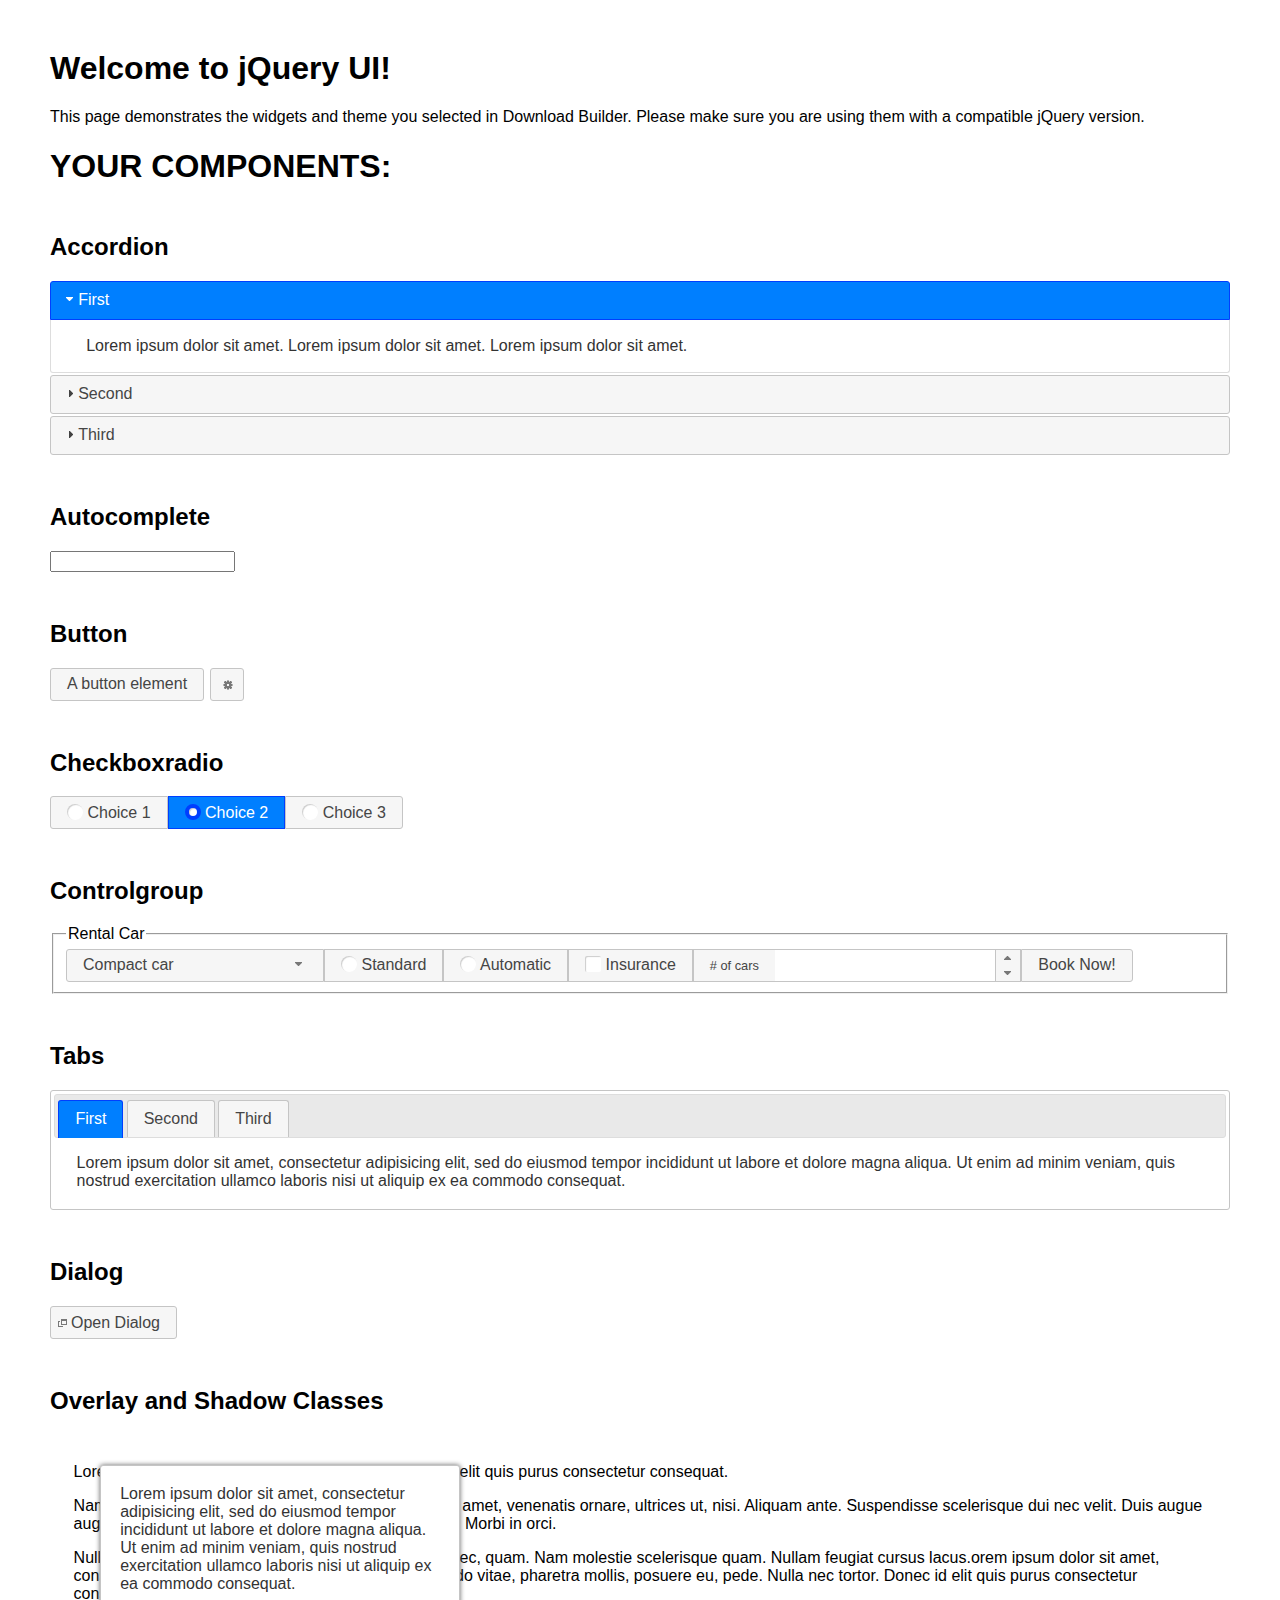
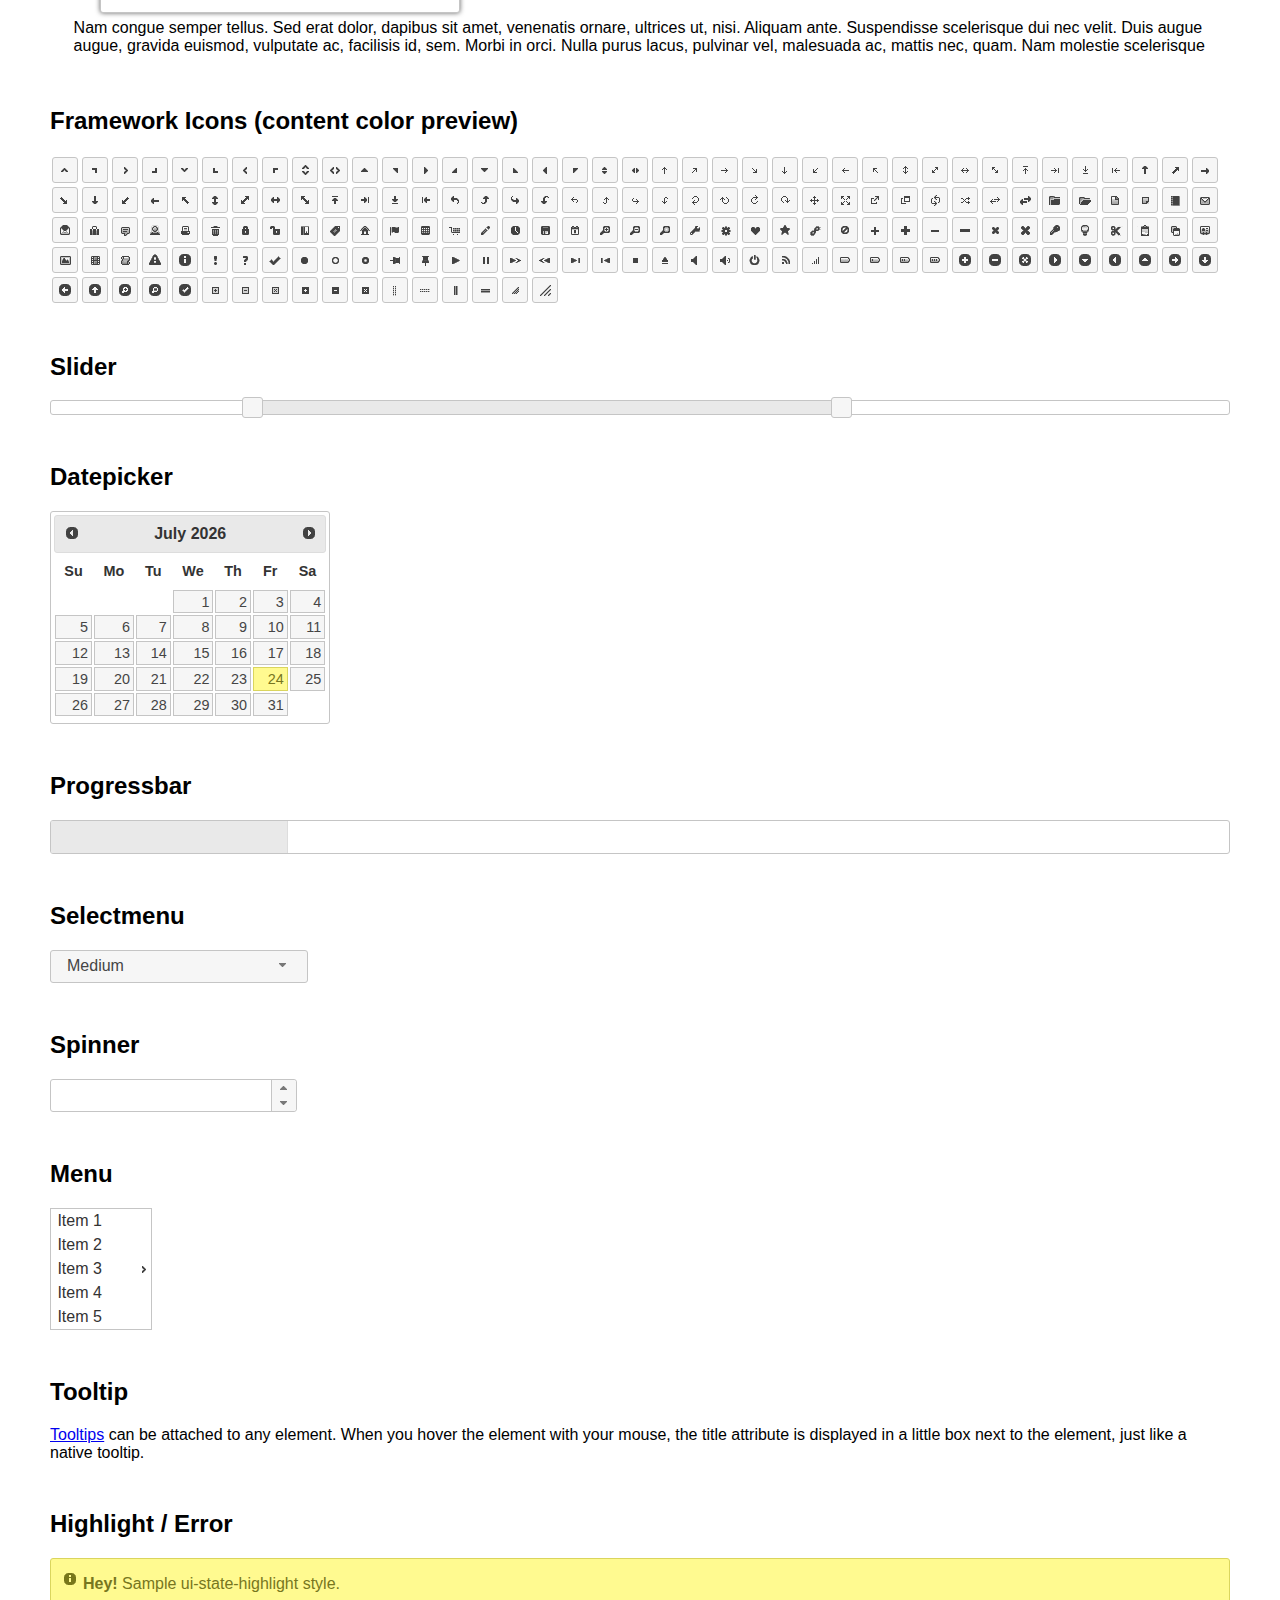
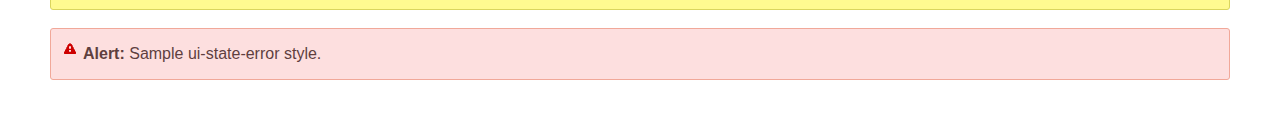
<file: js/jquery-ui-1.13.1/index.html>
<!doctype html>
<html lang="us">
<head>
	<meta charset="utf-8">
	<title>jQuery UI Example Page</title>
	<link href="jquery-ui.css" rel="stylesheet">
	<style>
	body{
		font-family: "Trebuchet MS", sans-serif;
		margin: 50px;
	}
	.demoHeaders {
		margin-top: 2em;
	}
	#dialog-link {
		padding: .4em 1em .4em 20px;
		text-decoration: none;
		position: relative;
	}
	#dialog-link span.ui-icon {
		margin: 0 5px 0 0;
		position: absolute;
		left: .2em;
		top: 50%;
		margin-top: -8px;
	}
	#icons {
		margin: 0;
		padding: 0;
	}
	#icons li {
		margin: 2px;
		position: relative;
		padding: 4px 0;
		cursor: pointer;
		float: left;
		list-style: none;
	}
	#icons span.ui-icon {
		float: left;
		margin: 0 4px;
	}
	.fakewindowcontain .ui-widget-overlay {
		position: absolute;
	}
	select {
		width: 200px;
	}
	</style>
</head>
<body>

<h1>Welcome to jQuery UI!</h1>

<div class="ui-widget">
	<p>This page demonstrates the widgets and theme you selected in Download Builder. Please make sure you are using them with a compatible jQuery version.</p>
</div>

<h1>YOUR COMPONENTS:</h1>

<!-- Accordion -->
<h2 class="demoHeaders">Accordion</h2>
<div id="accordion">
	<h3>First</h3>
	<div>Lorem ipsum dolor sit amet. Lorem ipsum dolor sit amet. Lorem ipsum dolor sit amet.</div>
	<h3>Second</h3>
	<div>Phasellus mattis tincidunt nibh.</div>
	<h3>Third</h3>
	<div>Nam dui erat, auctor a, dignissim quis.</div>
</div>

<!-- Autocomplete -->
<h2 class="demoHeaders">Autocomplete</h2>
<div>
	<input id="autocomplete" title="type &quot;a&quot;">
</div>

<!-- Button -->
<h2 class="demoHeaders">Button</h2>
<button id="button">A button element</button>
<button id="button-icon">An icon-only button</button>

<!-- Checkboxradio -->
<h2 class="demoHeaders">Checkboxradio</h2>
<form style="margin-top: 1em;">
	<div id="radioset">
		<input type="radio" id="radio1" name="radio"><label for="radio1">Choice 1</label>
		<input type="radio" id="radio2" name="radio" checked="checked"><label for="radio2">Choice 2</label>
		<input type="radio" id="radio3" name="radio"><label for="radio3">Choice 3</label>
	</div>
</form>

<!-- Controlgroup -->
<h2 class="demoHeaders">Controlgroup</h2>
<fieldset>
	<legend>Rental Car</legend>
	<div id="controlgroup">
		<select id="car-type">
			<option>Compact car</option>
			<option>Midsize car</option>
			<option>Full size car</option>
			<option>SUV</option>
			<option>Luxury</option>
			<option>Truck</option>
			<option>Van</option>
		</select>
		<label for="transmission-standard">Standard</label>
		<input type="radio" name="transmission" id="transmission-standard">
		<label for="transmission-automatic">Automatic</label>
		<input type="radio" name="transmission" id="transmission-automatic">
		<label for="insurance">Insurance</label>
		<input type="checkbox" name="insurance" id="insurance">
		<label for="horizontal-spinner" class="ui-controlgroup-label"># of cars</label>
		<input id="horizontal-spinner" class="ui-spinner-input">
		<button>Book Now!</button>
	</div>
</fieldset>

<!-- Tabs -->
<h2 class="demoHeaders">Tabs</h2>
<div id="tabs">
	<ul>
		<li><a href="#tabs-1">First</a></li>
		<li><a href="#tabs-2">Second</a></li>
		<li><a href="#tabs-3">Third</a></li>
	</ul>
	<div id="tabs-1">Lorem ipsum dolor sit amet, consectetur adipisicing elit, sed do eiusmod tempor incididunt ut labore et dolore magna aliqua. Ut enim ad minim veniam, quis nostrud exercitation ullamco laboris nisi ut aliquip ex ea commodo consequat.</div>
	<div id="tabs-2">Phasellus mattis tincidunt nibh. Cras orci urna, blandit id, pretium vel, aliquet ornare, felis. Maecenas scelerisque sem non nisl. Fusce sed lorem in enim dictum bibendum.</div>
	<div id="tabs-3">Nam dui erat, auctor a, dignissim quis, sollicitudin eu, felis. Pellentesque nisi urna, interdum eget, sagittis et, consequat vestibulum, lacus. Mauris porttitor ullamcorper augue.</div>
</div>

<h2 class="demoHeaders">Dialog</h2>
<p>
	<button id="dialog-link" class="ui-button ui-corner-all ui-widget">
		<span class="ui-icon ui-icon-newwin"></span>Open Dialog
	</button>
</p>

<h2 class="demoHeaders">Overlay and Shadow Classes</h2>
<div style="position: relative; width: 96%; height: 200px; padding:1% 2%; overflow:hidden;" class="fakewindowcontain">
	<p>Lorem ipsum dolor sit amet,  Nulla nec tortor. Donec id elit quis purus consectetur consequat. </p><p>Nam congue semper tellus. Sed erat dolor, dapibus sit amet, venenatis ornare, ultrices ut, nisi. Aliquam ante. Suspendisse scelerisque dui nec velit. Duis augue augue, gravida euismod, vulputate ac, facilisis id, sem. Morbi in orci. </p><p>Nulla purus lacus, pulvinar vel, malesuada ac, mattis nec, quam. Nam molestie scelerisque quam. Nullam feugiat cursus lacus.orem ipsum dolor sit amet, consectetur adipiscing elit. Donec libero risus, commodo vitae, pharetra mollis, posuere eu, pede. Nulla nec tortor. Donec id elit quis purus consectetur consequat. </p><p>Nam congue semper tellus. Sed erat dolor, dapibus sit amet, venenatis ornare, ultrices ut, nisi. Aliquam ante. Suspendisse scelerisque dui nec velit. Duis augue augue, gravida euismod, vulputate ac, facilisis id, sem. Morbi in orci. Nulla purus lacus, pulvinar vel, malesuada ac, mattis nec, quam. Nam molestie scelerisque quam. </p><p>Nullam feugiat cursus lacus.orem ipsum dolor sit amet, consectetur adipiscing elit. Donec libero risus, commodo vitae, pharetra mollis, posuere eu, pede. Nulla nec tortor. Donec id elit quis purus consectetur consequat. Nam congue semper tellus. Sed erat dolor, dapibus sit amet, venenatis ornare, ultrices ut, nisi. Aliquam ante. </p><p>Suspendisse scelerisque dui nec velit. Duis augue augue, gravida euismod, vulputate ac, facilisis id, sem. Morbi in orci. Nulla purus lacus, pulvinar vel, malesuada ac, mattis nec, quam. Nam molestie scelerisque quam. Nullam feugiat cursus lacus.orem ipsum dolor sit amet, consectetur adipiscing elit. Donec libero risus, commodo vitae, pharetra mollis, posuere eu, pede. Nulla nec tortor. Donec id elit quis purus consectetur consequat. Nam congue semper tellus. Sed erat dolor, dapibus sit amet, venenatis ornare, ultrices ut, nisi. </p>

	<!-- ui-dialog -->
	<div class="ui-widget-overlay ui-front"></div>
	<div style="position: absolute; width: 320px; left: 50px; top: 30px; padding: 1.2em" class="ui-widget ui-front ui-widget-content ui-corner-all ui-widget-shadow">
		Lorem ipsum dolor sit amet, consectetur adipisicing elit, sed do eiusmod tempor incididunt ut labore et dolore magna aliqua. Ut enim ad minim veniam, quis nostrud exercitation ullamco laboris nisi ut aliquip ex ea commodo consequat.
	</div>

</div>

<!-- ui-dialog -->
<div id="dialog" title="Dialog Title">
	<p>Lorem ipsum dolor sit amet, consectetur adipisicing elit, sed do eiusmod tempor incididunt ut labore et dolore magna aliqua. Ut enim ad minim veniam, quis nostrud exercitation ullamco laboris nisi ut aliquip ex ea commodo consequat.</p>
</div>


<h2 class="demoHeaders">Framework Icons (content color preview)</h2>
<ul id="icons" class="ui-widget ui-helper-clearfix">
	<li class="ui-state-default ui-corner-all" title=".ui-icon-caret-1-n"><span class="ui-icon ui-icon-caret-1-n"></span></li>
	<li class="ui-state-default ui-corner-all" title=".ui-icon-caret-1-ne"><span class="ui-icon ui-icon-caret-1-ne"></span></li>
	<li class="ui-state-default ui-corner-all" title=".ui-icon-caret-1-e"><span class="ui-icon ui-icon-caret-1-e"></span></li>
	<li class="ui-state-default ui-corner-all" title=".ui-icon-caret-1-se"><span class="ui-icon ui-icon-caret-1-se"></span></li>
	<li class="ui-state-default ui-corner-all" title=".ui-icon-caret-1-s"><span class="ui-icon ui-icon-caret-1-s"></span></li>
	<li class="ui-state-default ui-corner-all" title=".ui-icon-caret-1-sw"><span class="ui-icon ui-icon-caret-1-sw"></span></li>
	<li class="ui-state-default ui-corner-all" title=".ui-icon-caret-1-w"><span class="ui-icon ui-icon-caret-1-w"></span></li>
	<li class="ui-state-default ui-corner-all" title=".ui-icon-caret-1-nw"><span class="ui-icon ui-icon-caret-1-nw"></span></li>
	<li class="ui-state-default ui-corner-all" title=".ui-icon-caret-2-n-s"><span class="ui-icon ui-icon-caret-2-n-s"></span></li>
	<li class="ui-state-default ui-corner-all" title=".ui-icon-caret-2-e-w"><span class="ui-icon ui-icon-caret-2-e-w"></span></li>
	<li class="ui-state-default ui-corner-all" title=".ui-icon-triangle-1-n"><span class="ui-icon ui-icon-triangle-1-n"></span></li>
	<li class="ui-state-default ui-corner-all" title=".ui-icon-triangle-1-ne"><span class="ui-icon ui-icon-triangle-1-ne"></span></li>
	<li class="ui-state-default ui-corner-all" title=".ui-icon-triangle-1-e"><span class="ui-icon ui-icon-triangle-1-e"></span></li>
	<li class="ui-state-default ui-corner-all" title=".ui-icon-triangle-1-se"><span class="ui-icon ui-icon-triangle-1-se"></span></li>
	<li class="ui-state-default ui-corner-all" title=".ui-icon-triangle-1-s"><span class="ui-icon ui-icon-triangle-1-s"></span></li>
	<li class="ui-state-default ui-corner-all" title=".ui-icon-triangle-1-sw"><span class="ui-icon ui-icon-triangle-1-sw"></span></li>
	<li class="ui-state-default ui-corner-all" title=".ui-icon-triangle-1-w"><span class="ui-icon ui-icon-triangle-1-w"></span></li>
	<li class="ui-state-default ui-corner-all" title=".ui-icon-triangle-1-nw"><span class="ui-icon ui-icon-triangle-1-nw"></span></li>
	<li class="ui-state-default ui-corner-all" title=".ui-icon-triangle-2-n-s"><span class="ui-icon ui-icon-triangle-2-n-s"></span></li>
	<li class="ui-state-default ui-corner-all" title=".ui-icon-triangle-2-e-w"><span class="ui-icon ui-icon-triangle-2-e-w"></span></li>
	<li class="ui-state-default ui-corner-all" title=".ui-icon-arrow-1-n"><span class="ui-icon ui-icon-arrow-1-n"></span></li>
	<li class="ui-state-default ui-corner-all" title=".ui-icon-arrow-1-ne"><span class="ui-icon ui-icon-arrow-1-ne"></span></li>
	<li class="ui-state-default ui-corner-all" title=".ui-icon-arrow-1-e"><span class="ui-icon ui-icon-arrow-1-e"></span></li>
	<li class="ui-state-default ui-corner-all" title=".ui-icon-arrow-1-se"><span class="ui-icon ui-icon-arrow-1-se"></span></li>
	<li class="ui-state-default ui-corner-all" title=".ui-icon-arrow-1-s"><span class="ui-icon ui-icon-arrow-1-s"></span></li>
	<li class="ui-state-default ui-corner-all" title=".ui-icon-arrow-1-sw"><span class="ui-icon ui-icon-arrow-1-sw"></span></li>
	<li class="ui-state-default ui-corner-all" title=".ui-icon-arrow-1-w"><span class="ui-icon ui-icon-arrow-1-w"></span></li>
	<li class="ui-state-default ui-corner-all" title=".ui-icon-arrow-1-nw"><span class="ui-icon ui-icon-arrow-1-nw"></span></li>
	<li class="ui-state-default ui-corner-all" title=".ui-icon-arrow-2-n-s"><span class="ui-icon ui-icon-arrow-2-n-s"></span></li>
	<li class="ui-state-default ui-corner-all" title=".ui-icon-arrow-2-ne-sw"><span class="ui-icon ui-icon-arrow-2-ne-sw"></span></li>
	<li class="ui-state-default ui-corner-all" title=".ui-icon-arrow-2-e-w"><span class="ui-icon ui-icon-arrow-2-e-w"></span></li>
	<li class="ui-state-default ui-corner-all" title=".ui-icon-arrow-2-se-nw"><span class="ui-icon ui-icon-arrow-2-se-nw"></span></li>
	<li class="ui-state-default ui-corner-all" title=".ui-icon-arrowstop-1-n"><span class="ui-icon ui-icon-arrowstop-1-n"></span></li>
	<li class="ui-state-default ui-corner-all" title=".ui-icon-arrowstop-1-e"><span class="ui-icon ui-icon-arrowstop-1-e"></span></li>
	<li class="ui-state-default ui-corner-all" title=".ui-icon-arrowstop-1-s"><span class="ui-icon ui-icon-arrowstop-1-s"></span></li>
	<li class="ui-state-default ui-corner-all" title=".ui-icon-arrowstop-1-w"><span class="ui-icon ui-icon-arrowstop-1-w"></span></li>
	<li class="ui-state-default ui-corner-all" title=".ui-icon-arrowthick-1-n"><span class="ui-icon ui-icon-arrowthick-1-n"></span></li>
	<li class="ui-state-default ui-corner-all" title=".ui-icon-arrowthick-1-ne"><span class="ui-icon ui-icon-arrowthick-1-ne"></span></li>
	<li class="ui-state-default ui-corner-all" title=".ui-icon-arrowthick-1-e"><span class="ui-icon ui-icon-arrowthick-1-e"></span></li>
	<li class="ui-state-default ui-corner-all" title=".ui-icon-arrowthick-1-se"><span class="ui-icon ui-icon-arrowthick-1-se"></span></li>
	<li class="ui-state-default ui-corner-all" title=".ui-icon-arrowthick-1-s"><span class="ui-icon ui-icon-arrowthick-1-s"></span></li>
	<li class="ui-state-default ui-corner-all" title=".ui-icon-arrowthick-1-sw"><span class="ui-icon ui-icon-arrowthick-1-sw"></span></li>
	<li class="ui-state-default ui-corner-all" title=".ui-icon-arrowthick-1-w"><span class="ui-icon ui-icon-arrowthick-1-w"></span></li>
	<li class="ui-state-default ui-corner-all" title=".ui-icon-arrowthick-1-nw"><span class="ui-icon ui-icon-arrowthick-1-nw"></span></li>
	<li class="ui-state-default ui-corner-all" title=".ui-icon-arrowthick-2-n-s"><span class="ui-icon ui-icon-arrowthick-2-n-s"></span></li>
	<li class="ui-state-default ui-corner-all" title=".ui-icon-arrowthick-2-ne-sw"><span class="ui-icon ui-icon-arrowthick-2-ne-sw"></span></li>
	<li class="ui-state-default ui-corner-all" title=".ui-icon-arrowthick-2-e-w"><span class="ui-icon ui-icon-arrowthick-2-e-w"></span></li>
	<li class="ui-state-default ui-corner-all" title=".ui-icon-arrowthick-2-se-nw"><span class="ui-icon ui-icon-arrowthick-2-se-nw"></span></li>
	<li class="ui-state-default ui-corner-all" title=".ui-icon-arrowthickstop-1-n"><span class="ui-icon ui-icon-arrowthickstop-1-n"></span></li>
	<li class="ui-state-default ui-corner-all" title=".ui-icon-arrowthickstop-1-e"><span class="ui-icon ui-icon-arrowthickstop-1-e"></span></li>
	<li class="ui-state-default ui-corner-all" title=".ui-icon-arrowthickstop-1-s"><span class="ui-icon ui-icon-arrowthickstop-1-s"></span></li>
	<li class="ui-state-default ui-corner-all" title=".ui-icon-arrowthickstop-1-w"><span class="ui-icon ui-icon-arrowthickstop-1-w"></span></li>
	<li class="ui-state-default ui-corner-all" title=".ui-icon-arrowreturnthick-1-w"><span class="ui-icon ui-icon-arrowreturnthick-1-w"></span></li>
	<li class="ui-state-default ui-corner-all" title=".ui-icon-arrowreturnthick-1-n"><span class="ui-icon ui-icon-arrowreturnthick-1-n"></span></li>
	<li class="ui-state-default ui-corner-all" title=".ui-icon-arrowreturnthick-1-e"><span class="ui-icon ui-icon-arrowreturnthick-1-e"></span></li>
	<li class="ui-state-default ui-corner-all" title=".ui-icon-arrowreturnthick-1-s"><span class="ui-icon ui-icon-arrowreturnthick-1-s"></span></li>
	<li class="ui-state-default ui-corner-all" title=".ui-icon-arrowreturn-1-w"><span class="ui-icon ui-icon-arrowreturn-1-w"></span></li>
	<li class="ui-state-default ui-corner-all" title=".ui-icon-arrowreturn-1-n"><span class="ui-icon ui-icon-arrowreturn-1-n"></span></li>
	<li class="ui-state-default ui-corner-all" title=".ui-icon-arrowreturn-1-e"><span class="ui-icon ui-icon-arrowreturn-1-e"></span></li>
	<li class="ui-state-default ui-corner-all" title=".ui-icon-arrowreturn-1-s"><span class="ui-icon ui-icon-arrowreturn-1-s"></span></li>
	<li class="ui-state-default ui-corner-all" title=".ui-icon-arrowrefresh-1-w"><span class="ui-icon ui-icon-arrowrefresh-1-w"></span></li>
	<li class="ui-state-default ui-corner-all" title=".ui-icon-arrowrefresh-1-n"><span class="ui-icon ui-icon-arrowrefresh-1-n"></span></li>
	<li class="ui-state-default ui-corner-all" title=".ui-icon-arrowrefresh-1-e"><span class="ui-icon ui-icon-arrowrefresh-1-e"></span></li>
	<li class="ui-state-default ui-corner-all" title=".ui-icon-arrowrefresh-1-s"><span class="ui-icon ui-icon-arrowrefresh-1-s"></span></li>
	<li class="ui-state-default ui-corner-all" title=".ui-icon-arrow-4"><span class="ui-icon ui-icon-arrow-4"></span></li>
	<li class="ui-state-default ui-corner-all" title=".ui-icon-arrow-4-diag"><span class="ui-icon ui-icon-arrow-4-diag"></span></li>
	<li class="ui-state-default ui-corner-all" title=".ui-icon-extlink"><span class="ui-icon ui-icon-extlink"></span></li>
	<li class="ui-state-default ui-corner-all" title=".ui-icon-newwin"><span class="ui-icon ui-icon-newwin"></span></li>
	<li class="ui-state-default ui-corner-all" title=".ui-icon-refresh"><span class="ui-icon ui-icon-refresh"></span></li>
	<li class="ui-state-default ui-corner-all" title=".ui-icon-shuffle"><span class="ui-icon ui-icon-shuffle"></span></li>
	<li class="ui-state-default ui-corner-all" title=".ui-icon-transfer-e-w"><span class="ui-icon ui-icon-transfer-e-w"></span></li>
	<li class="ui-state-default ui-corner-all" title=".ui-icon-transferthick-e-w"><span class="ui-icon ui-icon-transferthick-e-w"></span></li>
	<li class="ui-state-default ui-corner-all" title=".ui-icon-folder-collapsed"><span class="ui-icon ui-icon-folder-collapsed"></span></li>
	<li class="ui-state-default ui-corner-all" title=".ui-icon-folder-open"><span class="ui-icon ui-icon-folder-open"></span></li>
	<li class="ui-state-default ui-corner-all" title=".ui-icon-document"><span class="ui-icon ui-icon-document"></span></li>
	<li class="ui-state-default ui-corner-all" title=".ui-icon-document-b"><span class="ui-icon ui-icon-document-b"></span></li>
	<li class="ui-state-default ui-corner-all" title=".ui-icon-note"><span class="ui-icon ui-icon-note"></span></li>
	<li class="ui-state-default ui-corner-all" title=".ui-icon-mail-closed"><span class="ui-icon ui-icon-mail-closed"></span></li>
	<li class="ui-state-default ui-corner-all" title=".ui-icon-mail-open"><span class="ui-icon ui-icon-mail-open"></span></li>
	<li class="ui-state-default ui-corner-all" title=".ui-icon-suitcase"><span class="ui-icon ui-icon-suitcase"></span></li>
	<li class="ui-state-default ui-corner-all" title=".ui-icon-comment"><span class="ui-icon ui-icon-comment"></span></li>
	<li class="ui-state-default ui-corner-all" title=".ui-icon-person"><span class="ui-icon ui-icon-person"></span></li>
	<li class="ui-state-default ui-corner-all" title=".ui-icon-print"><span class="ui-icon ui-icon-print"></span></li>
	<li class="ui-state-default ui-corner-all" title=".ui-icon-trash"><span class="ui-icon ui-icon-trash"></span></li>
	<li class="ui-state-default ui-corner-all" title=".ui-icon-locked"><span class="ui-icon ui-icon-locked"></span></li>
	<li class="ui-state-default ui-corner-all" title=".ui-icon-unlocked"><span class="ui-icon ui-icon-unlocked"></span></li>
	<li class="ui-state-default ui-corner-all" title=".ui-icon-bookmark"><span class="ui-icon ui-icon-bookmark"></span></li>
	<li class="ui-state-default ui-corner-all" title=".ui-icon-tag"><span class="ui-icon ui-icon-tag"></span></li>
	<li class="ui-state-default ui-corner-all" title=".ui-icon-home"><span class="ui-icon ui-icon-home"></span></li>
	<li class="ui-state-default ui-corner-all" title=".ui-icon-flag"><span class="ui-icon ui-icon-flag"></span></li>
	<li class="ui-state-default ui-corner-all" title=".ui-icon-calculator"><span class="ui-icon ui-icon-calculator"></span></li>
	<li class="ui-state-default ui-corner-all" title=".ui-icon-cart"><span class="ui-icon ui-icon-cart"></span></li>
	<li class="ui-state-default ui-corner-all" title=".ui-icon-pencil"><span class="ui-icon ui-icon-pencil"></span></li>
	<li class="ui-state-default ui-corner-all" title=".ui-icon-clock"><span class="ui-icon ui-icon-clock"></span></li>
	<li class="ui-state-default ui-corner-all" title=".ui-icon-disk"><span class="ui-icon ui-icon-disk"></span></li>
	<li class="ui-state-default ui-corner-all" title=".ui-icon-calendar"><span class="ui-icon ui-icon-calendar"></span></li>
	<li class="ui-state-default ui-corner-all" title=".ui-icon-zoomin"><span class="ui-icon ui-icon-zoomin"></span></li>
	<li class="ui-state-default ui-corner-all" title=".ui-icon-zoomout"><span class="ui-icon ui-icon-zoomout"></span></li>
	<li class="ui-state-default ui-corner-all" title=".ui-icon-search"><span class="ui-icon ui-icon-search"></span></li>
	<li class="ui-state-default ui-corner-all" title=".ui-icon-wrench"><span class="ui-icon ui-icon-wrench"></span></li>
	<li class="ui-state-default ui-corner-all" title=".ui-icon-gear"><span class="ui-icon ui-icon-gear"></span></li>
	<li class="ui-state-default ui-corner-all" title=".ui-icon-heart"><span class="ui-icon ui-icon-heart"></span></li>
	<li class="ui-state-default ui-corner-all" title=".ui-icon-star"><span class="ui-icon ui-icon-star"></span></li>
	<li class="ui-state-default ui-corner-all" title=".ui-icon-link"><span class="ui-icon ui-icon-link"></span></li>
	<li class="ui-state-default ui-corner-all" title=".ui-icon-cancel"><span class="ui-icon ui-icon-cancel"></span></li>
	<li class="ui-state-default ui-corner-all" title=".ui-icon-plus"><span class="ui-icon ui-icon-plus"></span></li>
	<li class="ui-state-default ui-corner-all" title=".ui-icon-plusthick"><span class="ui-icon ui-icon-plusthick"></span></li>
	<li class="ui-state-default ui-corner-all" title=".ui-icon-minus"><span class="ui-icon ui-icon-minus"></span></li>
	<li class="ui-state-default ui-corner-all" title=".ui-icon-minusthick"><span class="ui-icon ui-icon-minusthick"></span></li>
	<li class="ui-state-default ui-corner-all" title=".ui-icon-close"><span class="ui-icon ui-icon-close"></span></li>
	<li class="ui-state-default ui-corner-all" title=".ui-icon-closethick"><span class="ui-icon ui-icon-closethick"></span></li>
	<li class="ui-state-default ui-corner-all" title=".ui-icon-key"><span class="ui-icon ui-icon-key"></span></li>
	<li class="ui-state-default ui-corner-all" title=".ui-icon-lightbulb"><span class="ui-icon ui-icon-lightbulb"></span></li>
	<li class="ui-state-default ui-corner-all" title=".ui-icon-scissors"><span class="ui-icon ui-icon-scissors"></span></li>
	<li class="ui-state-default ui-corner-all" title=".ui-icon-clipboard"><span class="ui-icon ui-icon-clipboard"></span></li>
	<li class="ui-state-default ui-corner-all" title=".ui-icon-copy"><span class="ui-icon ui-icon-copy"></span></li>
	<li class="ui-state-default ui-corner-all" title=".ui-icon-contact"><span class="ui-icon ui-icon-contact"></span></li>
	<li class="ui-state-default ui-corner-all" title=".ui-icon-image"><span class="ui-icon ui-icon-image"></span></li>
	<li class="ui-state-default ui-corner-all" title=".ui-icon-video"><span class="ui-icon ui-icon-video"></span></li>
	<li class="ui-state-default ui-corner-all" title=".ui-icon-script"><span class="ui-icon ui-icon-script"></span></li>
	<li class="ui-state-default ui-corner-all" title=".ui-icon-alert"><span class="ui-icon ui-icon-alert"></span></li>
	<li class="ui-state-default ui-corner-all" title=".ui-icon-info"><span class="ui-icon ui-icon-info"></span></li>
	<li class="ui-state-default ui-corner-all" title=".ui-icon-notice"><span class="ui-icon ui-icon-notice"></span></li>
	<li class="ui-state-default ui-corner-all" title=".ui-icon-help"><span class="ui-icon ui-icon-help"></span></li>
	<li class="ui-state-default ui-corner-all" title=".ui-icon-check"><span class="ui-icon ui-icon-check"></span></li>
	<li class="ui-state-default ui-corner-all" title=".ui-icon-bullet"><span class="ui-icon ui-icon-bullet"></span></li>
	<li class="ui-state-default ui-corner-all" title=".ui-icon-radio-off"><span class="ui-icon ui-icon-radio-off"></span></li>
	<li class="ui-state-default ui-corner-all" title=".ui-icon-radio-on"><span class="ui-icon ui-icon-radio-on"></span></li>
	<li class="ui-state-default ui-corner-all" title=".ui-icon-pin-w"><span class="ui-icon ui-icon-pin-w"></span></li>
	<li class="ui-state-default ui-corner-all" title=".ui-icon-pin-s"><span class="ui-icon ui-icon-pin-s"></span></li>
	<li class="ui-state-default ui-corner-all" title=".ui-icon-play"><span class="ui-icon ui-icon-play"></span></li>
	<li class="ui-state-default ui-corner-all" title=".ui-icon-pause"><span class="ui-icon ui-icon-pause"></span></li>
	<li class="ui-state-default ui-corner-all" title=".ui-icon-seek-next"><span class="ui-icon ui-icon-seek-next"></span></li>
	<li class="ui-state-default ui-corner-all" title=".ui-icon-seek-prev"><span class="ui-icon ui-icon-seek-prev"></span></li>
	<li class="ui-state-default ui-corner-all" title=".ui-icon-seek-end"><span class="ui-icon ui-icon-seek-end"></span></li>
	<li class="ui-state-default ui-corner-all" title=".ui-icon-seek-first"><span class="ui-icon ui-icon-seek-first"></span></li>
	<li class="ui-state-default ui-corner-all" title=".ui-icon-stop"><span class="ui-icon ui-icon-stop"></span></li>
	<li class="ui-state-default ui-corner-all" title=".ui-icon-eject"><span class="ui-icon ui-icon-eject"></span></li>
	<li class="ui-state-default ui-corner-all" title=".ui-icon-volume-off"><span class="ui-icon ui-icon-volume-off"></span></li>
	<li class="ui-state-default ui-corner-all" title=".ui-icon-volume-on"><span class="ui-icon ui-icon-volume-on"></span></li>
	<li class="ui-state-default ui-corner-all" title=".ui-icon-power"><span class="ui-icon ui-icon-power"></span></li>
	<li class="ui-state-default ui-corner-all" title=".ui-icon-signal-diag"><span class="ui-icon ui-icon-signal-diag"></span></li>
	<li class="ui-state-default ui-corner-all" title=".ui-icon-signal"><span class="ui-icon ui-icon-signal"></span></li>
	<li class="ui-state-default ui-corner-all" title=".ui-icon-battery-0"><span class="ui-icon ui-icon-battery-0"></span></li>
	<li class="ui-state-default ui-corner-all" title=".ui-icon-battery-1"><span class="ui-icon ui-icon-battery-1"></span></li>
	<li class="ui-state-default ui-corner-all" title=".ui-icon-battery-2"><span class="ui-icon ui-icon-battery-2"></span></li>
	<li class="ui-state-default ui-corner-all" title=".ui-icon-battery-3"><span class="ui-icon ui-icon-battery-3"></span></li>
	<li class="ui-state-default ui-corner-all" title=".ui-icon-circle-plus"><span class="ui-icon ui-icon-circle-plus"></span></li>
	<li class="ui-state-default ui-corner-all" title=".ui-icon-circle-minus"><span class="ui-icon ui-icon-circle-minus"></span></li>
	<li class="ui-state-default ui-corner-all" title=".ui-icon-circle-close"><span class="ui-icon ui-icon-circle-close"></span></li>
	<li class="ui-state-default ui-corner-all" title=".ui-icon-circle-triangle-e"><span class="ui-icon ui-icon-circle-triangle-e"></span></li>
	<li class="ui-state-default ui-corner-all" title=".ui-icon-circle-triangle-s"><span class="ui-icon ui-icon-circle-triangle-s"></span></li>
	<li class="ui-state-default ui-corner-all" title=".ui-icon-circle-triangle-w"><span class="ui-icon ui-icon-circle-triangle-w"></span></li>
	<li class="ui-state-default ui-corner-all" title=".ui-icon-circle-triangle-n"><span class="ui-icon ui-icon-circle-triangle-n"></span></li>
	<li class="ui-state-default ui-corner-all" title=".ui-icon-circle-arrow-e"><span class="ui-icon ui-icon-circle-arrow-e"></span></li>
	<li class="ui-state-default ui-corner-all" title=".ui-icon-circle-arrow-s"><span class="ui-icon ui-icon-circle-arrow-s"></span></li>
	<li class="ui-state-default ui-corner-all" title=".ui-icon-circle-arrow-w"><span class="ui-icon ui-icon-circle-arrow-w"></span></li>
	<li class="ui-state-default ui-corner-all" title=".ui-icon-circle-arrow-n"><span class="ui-icon ui-icon-circle-arrow-n"></span></li>
	<li class="ui-state-default ui-corner-all" title=".ui-icon-circle-zoomin"><span class="ui-icon ui-icon-circle-zoomin"></span></li>
	<li class="ui-state-default ui-corner-all" title=".ui-icon-circle-zoomout"><span class="ui-icon ui-icon-circle-zoomout"></span></li>
	<li class="ui-state-default ui-corner-all" title=".ui-icon-circle-check"><span class="ui-icon ui-icon-circle-check"></span></li>
	<li class="ui-state-default ui-corner-all" title=".ui-icon-circlesmall-plus"><span class="ui-icon ui-icon-circlesmall-plus"></span></li>
	<li class="ui-state-default ui-corner-all" title=".ui-icon-circlesmall-minus"><span class="ui-icon ui-icon-circlesmall-minus"></span></li>
	<li class="ui-state-default ui-corner-all" title=".ui-icon-circlesmall-close"><span class="ui-icon ui-icon-circlesmall-close"></span></li>
	<li class="ui-state-default ui-corner-all" title=".ui-icon-squaresmall-plus"><span class="ui-icon ui-icon-squaresmall-plus"></span></li>
	<li class="ui-state-default ui-corner-all" title=".ui-icon-squaresmall-minus"><span class="ui-icon ui-icon-squaresmall-minus"></span></li>
	<li class="ui-state-default ui-corner-all" title=".ui-icon-squaresmall-close"><span class="ui-icon ui-icon-squaresmall-close"></span></li>
	<li class="ui-state-default ui-corner-all" title=".ui-icon-grip-dotted-vertical"><span class="ui-icon ui-icon-grip-dotted-vertical"></span></li>
	<li class="ui-state-default ui-corner-all" title=".ui-icon-grip-dotted-horizontal"><span class="ui-icon ui-icon-grip-dotted-horizontal"></span></li>
	<li class="ui-state-default ui-corner-all" title=".ui-icon-grip-solid-vertical"><span class="ui-icon ui-icon-grip-solid-vertical"></span></li>
	<li class="ui-state-default ui-corner-all" title=".ui-icon-grip-solid-horizontal"><span class="ui-icon ui-icon-grip-solid-horizontal"></span></li>
	<li class="ui-state-default ui-corner-all" title=".ui-icon-gripsmall-diagonal-se"><span class="ui-icon ui-icon-gripsmall-diagonal-se"></span></li>
	<li class="ui-state-default ui-corner-all" title=".ui-icon-grip-diagonal-se"><span class="ui-icon ui-icon-grip-diagonal-se"></span></li>
</ul>

<!-- Slider -->
<h2 class="demoHeaders">Slider</h2>
<div id="slider"></div>

<!-- Datepicker -->
<h2 class="demoHeaders">Datepicker</h2>
<div id="datepicker"></div>

<!-- Progressbar -->
<h2 class="demoHeaders">Progressbar</h2>
<div id="progressbar"></div>

<!-- Progressbar -->
<h2 class="demoHeaders">Selectmenu</h2>
<select id="selectmenu">
	<option>Slower</option>
	<option>Slow</option>
	<option selected="selected">Medium</option>
	<option>Fast</option>
	<option>Faster</option>
</select>

<!-- Spinner -->
<h2 class="demoHeaders">Spinner</h2>
<input id="spinner">

<!-- Menu -->
<h2 class="demoHeaders">Menu</h2>
<ul style="width:100px;" id="menu">
	<li><div>Item 1</div></li>
	<li><div>Item 2</div></li>
	<li><div>Item 3</div>
		<ul>
			<li><div>Item 3-1</div></li>
			<li><div>Item 3-2</div></li>
			<li><div>Item 3-3</div></li>
			<li><div>Item 3-4</div></li>
			<li><div>Item 3-5</div></li>
		</ul>
	</li>
	<li><div>Item 4</div></li>
	<li><div>Item 5</div></li>
</ul>

<!-- Tooltip -->
<h2 class="demoHeaders">Tooltip</h2>
<p id="tooltip">
	<a href="#" title="That&apos;s what this widget is">Tooltips</a> can be attached to any element. When you hover
the element with your mouse, the title attribute is displayed in a little box next to the element, just like a native tooltip.
</p>

<!-- Highlight / Error -->
<h2 class="demoHeaders">Highlight / Error</h2>
<div class="ui-widget">
	<div class="ui-state-highlight ui-corner-all" style="margin-top: 20px; padding: 0 .7em;">
		<p><span class="ui-icon ui-icon-info" style="float: left; margin-right: .3em;"></span>
		<strong>Hey!</strong> Sample ui-state-highlight style.</p>
	</div>
</div>
<br>
<div class="ui-widget">
	<div class="ui-state-error ui-corner-all" style="padding: 0 .7em;">
		<p><span class="ui-icon ui-icon-alert" style="float: left; margin-right: .3em;"></span>
		<strong>Alert:</strong> Sample ui-state-error style.</p>
	</div>
</div>

<script src="external/jquery/jquery.js"></script>
<script src="jquery-ui.js"></script>
<script>
$( "#accordion" ).accordion();

var availableTags = [
	"ActionScript",
	"AppleScript",
	"Asp",
	"BASIC",
	"C",
	"C++",
	"Clojure",
	"COBOL",
	"ColdFusion",
	"Erlang",
	"Fortran",
	"Groovy",
	"Haskell",
	"Java",
	"JavaScript",
	"Lisp",
	"Perl",
	"PHP",
	"Python",
	"Ruby",
	"Scala",
	"Scheme"
];
$( "#autocomplete" ).autocomplete({
	source: availableTags
});

$( "#button" ).button();
$( "#button-icon" ).button({
	icon: "ui-icon-gear",
	showLabel: false
});

$( "#radioset" ).buttonset();

$( "#controlgroup" ).controlgroup();

$( "#tabs" ).tabs();

$( "#dialog" ).dialog({
	autoOpen: false,
	width: 400,
	buttons: [
		{
			text: "Ok",
			click: function() {
				$( this ).dialog( "close" );
			}
		},
		{
			text: "Cancel",
			click: function() {
				$( this ).dialog( "close" );
			}
		}
	]
});

// Link to open the dialog
$( "#dialog-link" ).click(function( event ) {
	$( "#dialog" ).dialog( "open" );
	event.preventDefault();
});

$( "#datepicker" ).datepicker({
	inline: true
});

$( "#slider" ).slider({
	range: true,
	values: [ 17, 67 ]
});

$( "#progressbar" ).progressbar({
	value: 20
});

$( "#spinner" ).spinner();

$( "#menu" ).menu();

$( "#tooltip" ).tooltip();

$( "#selectmenu" ).selectmenu();

// Hover states on the static widgets
$( "#dialog-link, #icons li" ).hover(
	function() {
		$( this ).addClass( "ui-state-hover" );
	},
	function() {
		$( this ).removeClass( "ui-state-hover" );
	}
);
</script>
</body>
</html>
</file>
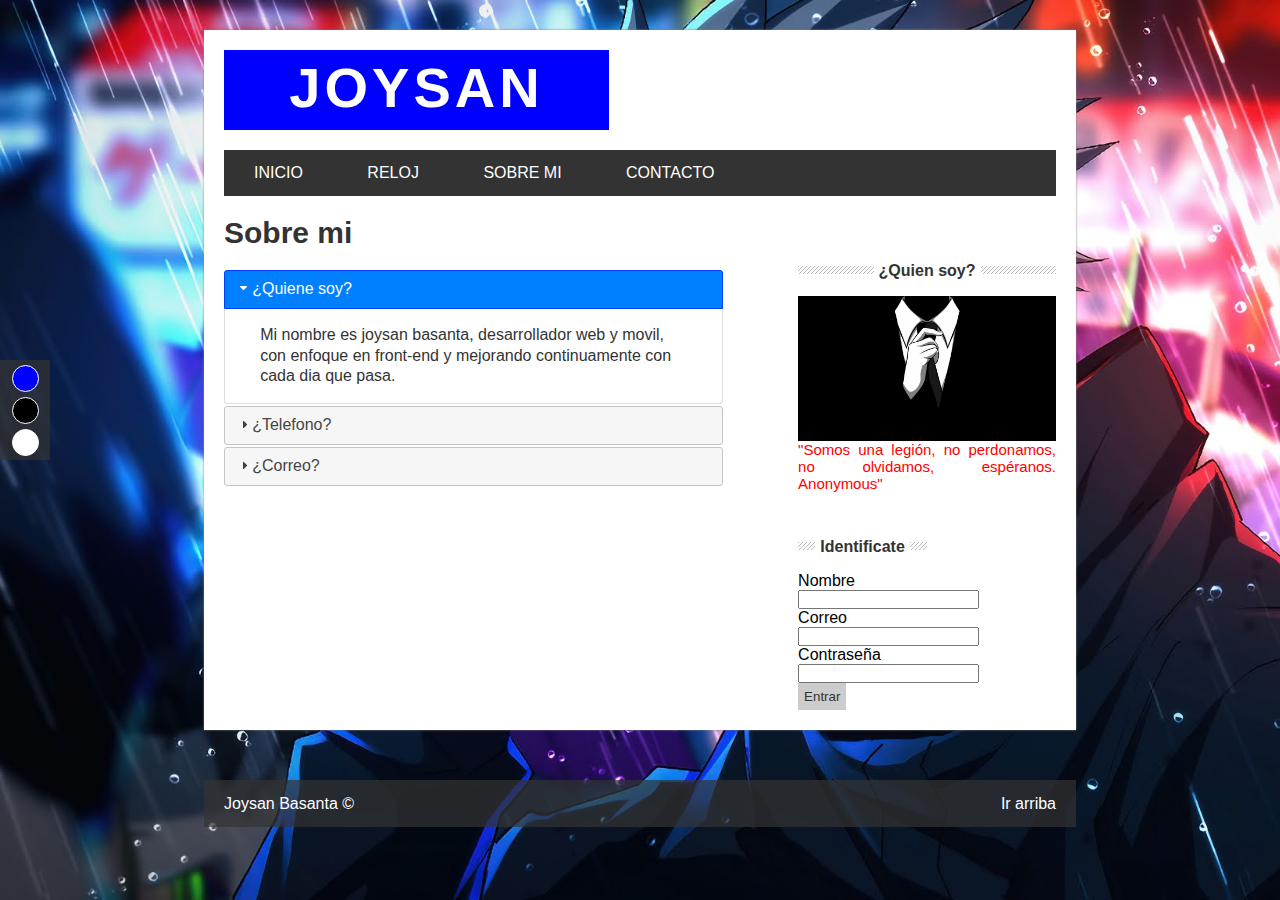
<file: about.html>
<html lang="es">
  <head>
    <meta charset="UTF-8" />
    <title>Proyecto con JavaScript</title>
    <!-- Estilos CSS -->
    <link rel="stylesheet" type="text/css" href="css/styles.css" />
    <link id="theme" rel="stylesheet" href="css/blue.css" />

    <!-- JQUERY-->
    <script src="https://ajax.googleapis.com/ajax/libs/jquery/3.1.1/jquery.min.js"></script>
    <link rel="stylesheet" href="js/jquery-ui-1.13.1/jquery-ui.css">
    <link rel="stylesheet" href="js/jquery-ui-1.13.1/jquery-ui.structure.min.css">
    <link rel="stylesheet" href="js/jquery-ui-1.13.1/jquery-ui.theme.css">
    <script type="text/javascript" src="js/jquery-ui-1.13.1/jquery-ui.min.js"></script>

    <!-- Mis Scripts -->
    <script src="js/main.js"></script>
  </head>

  <body>
    <div id="selector-theme">
      <div id="to-blue"></div>
      <div id="to-dark"></div>
      <div id="to-light"></div>
    </div>

    <section id="global">
      <!-- Cabecera -->
      <header>
        <div id="logo">
          <h1>Joysan</h1>
        </div>

        <div class="clearfix"></div>

        <nav id="menu">
          <ul>
            <li><a href="index.html">Inicio</a></li>
            <li><a href="reloj.html">Reloj</a></li>
            <li><a href="about.html">Sobre Mi</a></li>
            <li><a href="contact.html">Contacto</a></li>
          </ul>
        </nav>
      </header>

      <!-- Contenido -->
      <section id="content">
        <div id="box">
          <!-- Cargar acordeon -->
            <h2>Sobre mi</h2>
          <div id="acordeon">
            <h3>¿Quiene soy?</h3>
            <div>
                <p>
                    Mi nombre es joysan basanta, desarrollador web y movil, con enfoque en front-end y mejorando continuamente con cada dia que pasa.
                </p>
            </div>
            <h3>¿Telefono?</h3>
            <div>
                <p>
                    3223666498.
                </p>
            </div>
            <h3>¿Correo?</h3>
            <div>
                <p>
                    joysanbasantawalteros@hotmail.com.
                </p>
            </div>
          </div>
        </div>

        <aside id="sidebar">
          <div id="about">
            <h4><span>¿Quien soy?</span></h4>
            <img src="img/anonymous.jpg" />
            <p style="color: red">
              "Somos una legión, no perdonamos, no olvidamos, espéranos.
              Anonymous"
            </p>
          </div>

          <div id="login">
            <h4><span>Identificate</span></h4>
            <form>
              <label for="name"> Nombre </label>
              <input type="text" name="name" id="form_name" /><br />

              <label for="email"> Correo </label>
              <input type="text" name="email" /><br />

              <label for="password"> Contraseña </label>
              <input type="password" name="password" /><br />

              <input type="submit" value="Entrar" />
            </form>
          </div>
        </aside>

        <div class="clearfix"></div>
      </section>
    </section>

    <footer>
      Joysan Basanta &copy;
      <a href="#" class="subir">Ir arriba</a>
    </footer>
  </body>
</html>
</file>
<file: css/styles.css>
* {
    margin: 0px;
    padding: 0px;
}

#login {
    display: block;
    margin-top: 5px;
    width: 50%;
}

.clearfix {
    float: none;
    clear: both;
}

#global {
    width: 65%;
    margin: 0px auto;
    margin-top: 30px;
    padding: 20px;
    background: white;
    box-shadow: 0px 0px 2px gray;
}

#logo {
    font-family: Verdana, Arial;
    font-size: 28px;
    letter-spacing: 4px;
    line-height: 75px;
    color: white;
    text-align: center;
    width: 385px;
    height: 80px;
    margin-bottom: 20px;
    float: left;
    text-transform: uppercase;
}

#menu {
    font-family: Helvetica, Arial;
    background: #333;
    width: 100%;
    text-transform: uppercase;
    margin-bottom: 20px;
}

#menu ul {
    line-height: 46px;
    list-style: none;
}

#menu ul li {
    height: 46px;
    display: inline-block;
    transition: all 300ms;
}

#menu a {
    display: block;
    color: white;
    text-decoration: none;
    padding-left: 30px;
    padding-right: 30px;
}

#posts {
    width: 60%;
    float: left;
    font-family: Helvetica, Arial;
}

.post {
    padding: 7px;
}

h2{
    font-size: 30px;
    color: #333;
    font-family: Helvetica, Arial;
}

.post .date {
    display: block;
    color: gray;
    margin-top: 5px;
}

.post p {
    margin-top: 10px;
    margin-bottom: 20px;
    line-height: 22px;
    text-align: justify;
}

.button-more {
    font-size: 14px;
    text-align: center;
    display: block;
    padding: 15px;
    color: white;
    text-decoration: none;
    margin-top: 10px;
    width: 70px;
    margin-bottom: 20px;
}

#sidebar {
    font-family: Helvetica, Arial;
    width: 31%;
    float: right;
}

#sidebar h4 {
    margin-top: 50px;
    margin-bottom: 20px;
    text-align: center;
    line-height: 10px;
    color: #333;
    background: url("../img/lines.png") repeat-x;
}

#sidebar h4 span {
    background: white;
    padding: 5px;
}

#sidebar img {
    width: 100%;
}

#sidebar p {
    font-size: 15px;
    text-align: justify;
}

form input [type="text"],
form input [type="password"],
form input [type="email"],
form input [type="number"],
select{
    padding: 5px;
    border-radius: 2px;
    border: 1px solid #ccc;
    width: 80%;
    margin-bottom: 10px;
    margin-top: 5px;
}

form input[type="submit"]{
    background: #ccc;
    padding: 5px;
    border: 1px solid #ccc;
    color: #333;
    cursor: pointer;
}

footer {
    font-family: Helvetica,Arial;
    color: white;
    height: 47px;
    background: rgba(51, 51, 51, 0.70);
    margin: 0px auto;
    width: 65%;
    padding-left: 20px;
    padding-right: 20px;
    margin-top: 50px;
    line-height: 47px;
}

.bx-wrapper , .bx-viewport {
    height: 250px !important;
}

#selector-theme {
    position: fixed;
    top: 40%;
    background: rgba(51, 51, 51, 0.7);
    width: 50px;
    height: 100px;
}

#to-blue, #to-dark, #to-light {
    width: 25px;
    height: 25px;
    border: 1px solid white;
    display: block;
    margin: 0px auto;
    margin-top: 5px;
    margin-bottom: 5px;
    cursor: pointer;
}

#to-blue {
    background: blue;
    border-radius: 50px;
}

#to-dark {
    background: black;
    border-radius: 50px;
}

#to-light {
    background: white;
    border-radius: 50px;
}

.subir {
    color: white;
    text-decoration: none;
    display: block;
    float: right;
}

#box {
    width: 60%;
    float: left;
}

#acordeon {
    margin-top: 20px;
}

#reloj {
    font-size: 30px;
    font-weight: bold;
    font-family: Helvetica, Arial;
    color: #333;
    border: 5px dashed #333;
    width: 30%;
    padding: 30px;
    margin: 0 auto;
}

#form_contact {
    width: 60%;
    margin-top: 15px;
    font-family: Helvetica, Arial;
}

#form_contact label {
    display: block;
    width: 100%;
    margin-top: 5px;
}
</file>
<file: css/blue.css>
body {
    background: url('../img/fondo.jpg');
    background-attachment: fixed;
    background-size: cover;
}

#logo {
    background: blue;
}

#menu ul li:hover {
    background: blue;
}

.button-more {
    background: blue;
}
</file>
